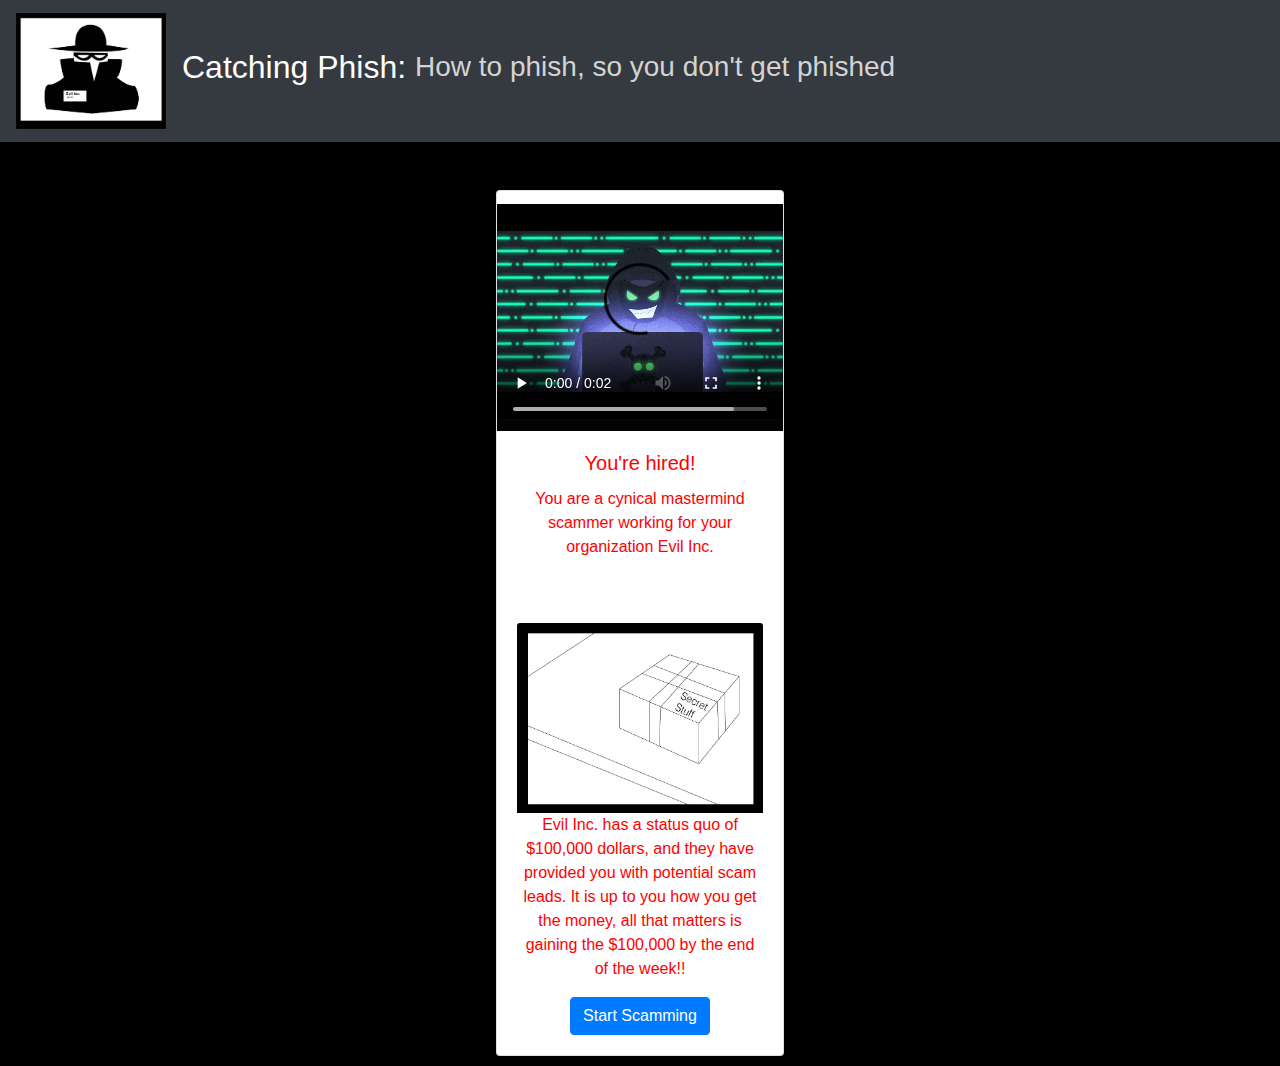
<file: index.html>
<!DOCTYPE html>
<html lang="en">
<head>
  <title>PhishNet</title>
  <meta charset="utf-8">
  <meta name="viewport" content="width=device-width, initial-scale=1">
  <link rel="stylesheet" href="https://maxcdn.bootstrapcdn.com/bootstrap/4.4.1/css/bootstrap.min.css">
  <link rel="stylesheet" href="myCss.css">
  <script src="https://ajax.googleapis.com/ajax/libs/jquery/3.4.1/jquery.min.js"></script>
  <script src="https://cdnjs.cloudflare.com/ajax/libs/popper.js/1.16.0/umd/popper.min.js"></script>
  <script src="https://maxcdn.bootstrapcdn.com/bootstrap/4.4.1/js/bootstrap.min.js"></script>
<script>
function play() {
        var audio = document.getElementById("audio");
        audio.play();
   }

   var i = 0;
var txt = 'I am from the CRA, we conducted a random tax audit. Can you verify your Drivers License, Passport Information'; /* The text */
var speed = 50; /* The speed/duration of the effect in milliseconds */

function typeWriter() {
  if (i < txt.length) {
    document.getElementById("demo").innerHTML += txt.charAt(i);
    i++;
    setTimeout(typeWriter, speed);
  }
}

function myFunction() {
  var x = document.getElementById("myDIV");
  if (x.style.display === "none") {
    x.style.display = "block";
  } else {
    x.style.display = "none";
  }
}
</script>


</head>
<body>

<nav class="navbar navbar-expand-sm bg-dark navbar-dark">
  <!-- Brand/logo -->
  <a class="navbar-brand" href="index.html">
    <img src="logo.jpg" alt="logo" style="width:150px;">
  </a>
  <h2 style="color:white">Catching Phish:&nbsp;</h2>
  <!-- Links -->
<h3> How to phish, so you don't get phished</h3>
</nav>
<br><br>
<div class="container-fluid">
  
  


  <div class="card" style="width: 18rem;">
    <video class="card-img-top" width="320" height="240" video controls loop>
      <source src="hackerIndex.mp4" type="video/mp4">
    </video>
    <div class="card-body">
      <h5 class="card-title">You're hired!</h5>
      <p class="card-text">You are a cynical mastermind scammer working for your organization Evil Inc. </p>
      <br><br><img src="parcel.jpg" class="card-img-top" alt="...">
      <p class="card-text">Evil Inc. has a status quo of $100,000 dollars, and they have provided you with potential scam leads. It is up to you how you get the money, all that matters is gaining the $100,000 by the end of the week!!</p>
      <a href="chooseTarget.html" class="btn btn-primary">Start Scamming</a>
    </div>
  </div>


  </div>



</div>

</body>
</html>
</file>
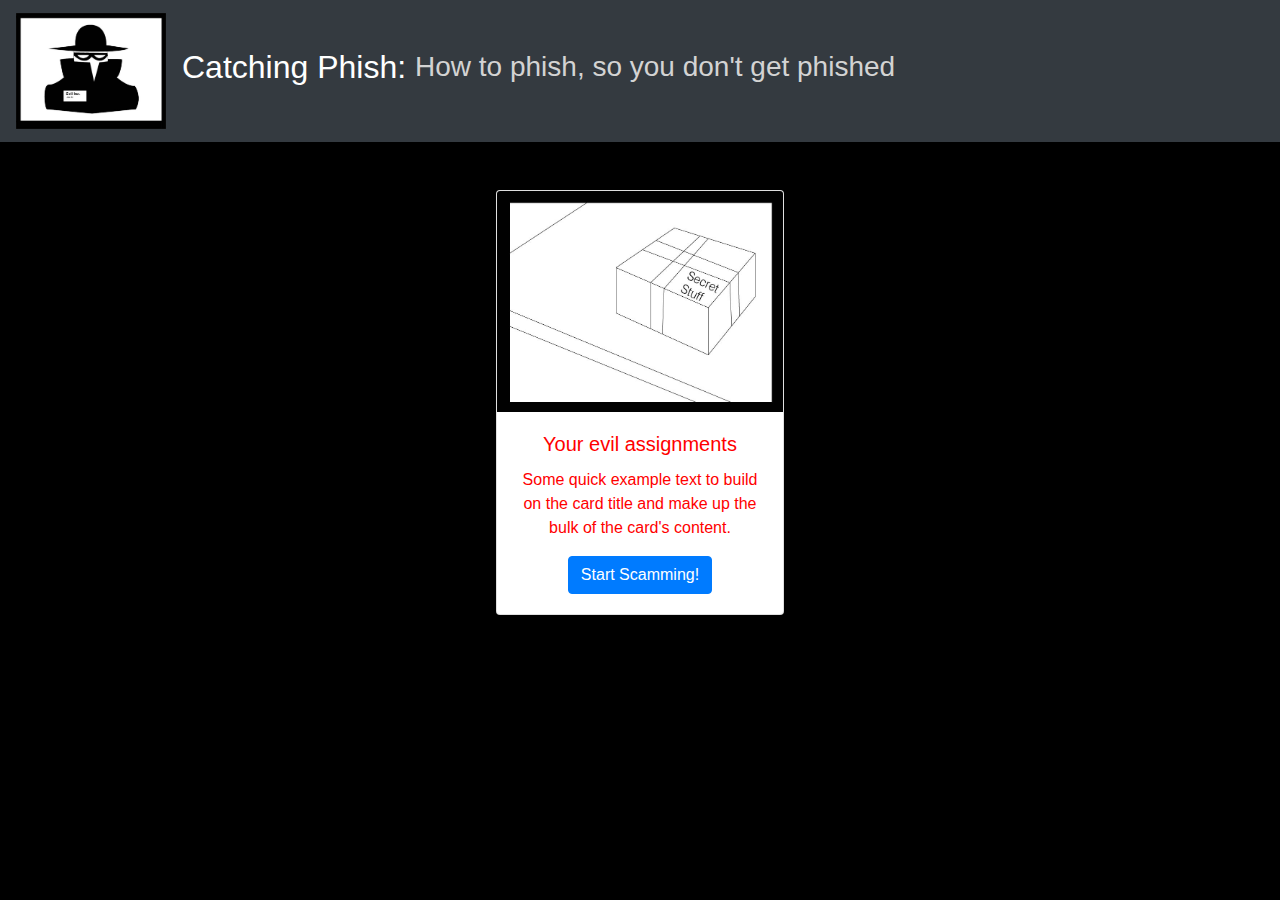
<file: assignment.html>
<!DOCTYPE html>
<html lang="en">
<head>
  <title>PhishNet</title>
  <meta charset="utf-8">
  <meta name="viewport" content="width=device-width, initial-scale=1">
  <link rel="stylesheet" href="https://maxcdn.bootstrapcdn.com/bootstrap/4.4.1/css/bootstrap.min.css">
  <link rel="stylesheet" href="myCss.css">
  <script src="https://ajax.googleapis.com/ajax/libs/jquery/3.4.1/jquery.min.js"></script>
  <script src="https://cdnjs.cloudflare.com/ajax/libs/popper.js/1.16.0/umd/popper.min.js"></script>
  <script src="https://maxcdn.bootstrapcdn.com/bootstrap/4.4.1/js/bootstrap.min.js"></script>
<script>
function play() {
        var audio = document.getElementById("audio");
        audio.play();
   }

   var i = 0;
var txt = 'I am from the CRA, we conducted a random tax audit. Can you verify your Drivers License, Passport Information'; /* The text */
var speed = 50; /* The speed/duration of the effect in milliseconds */

function typeWriter() {
  if (i < txt.length) {
    document.getElementById("demo").innerHTML += txt.charAt(i);
    i++;
    setTimeout(typeWriter, speed);
  }
}

function myFunction() {
  var x = document.getElementById("myDIV");
  if (x.style.display === "none") {
    x.style.display = "block";
  } else {
    x.style.display = "none";
  }
}
</script>


</head>
<body>

<nav class="navbar navbar-expand-sm bg-dark navbar-dark">
  <!-- Brand/logo -->
  <a class="navbar-brand" href="index.html">
    <img src="logo.jpg" alt="logo" style="width:150px;">
  </a>
  <h2 style="color:white">Catching Phish:&nbsp;</h2>
  <!-- Links -->
<h3> How to phish, so you don't get phished</h3>
</nav>
<br><br>
<div class="container-fluid">
  
  


  <div class="card" style="width: 18rem;">
    <img src="parcel.jpg" class="card-img-top" alt="...">
    <div class="card-body">
      <h5 class="card-title">Your evil assignments</h5>
      <p class="card-text">Some quick example text to build on the card title and make up the bulk of the card's content.</p>
      <a href="missionCRA.html" class="btn btn-primary">Start Scamming!</a>
    </div>
  </div>


  </div>



</div>

</body>
</html>
</file>
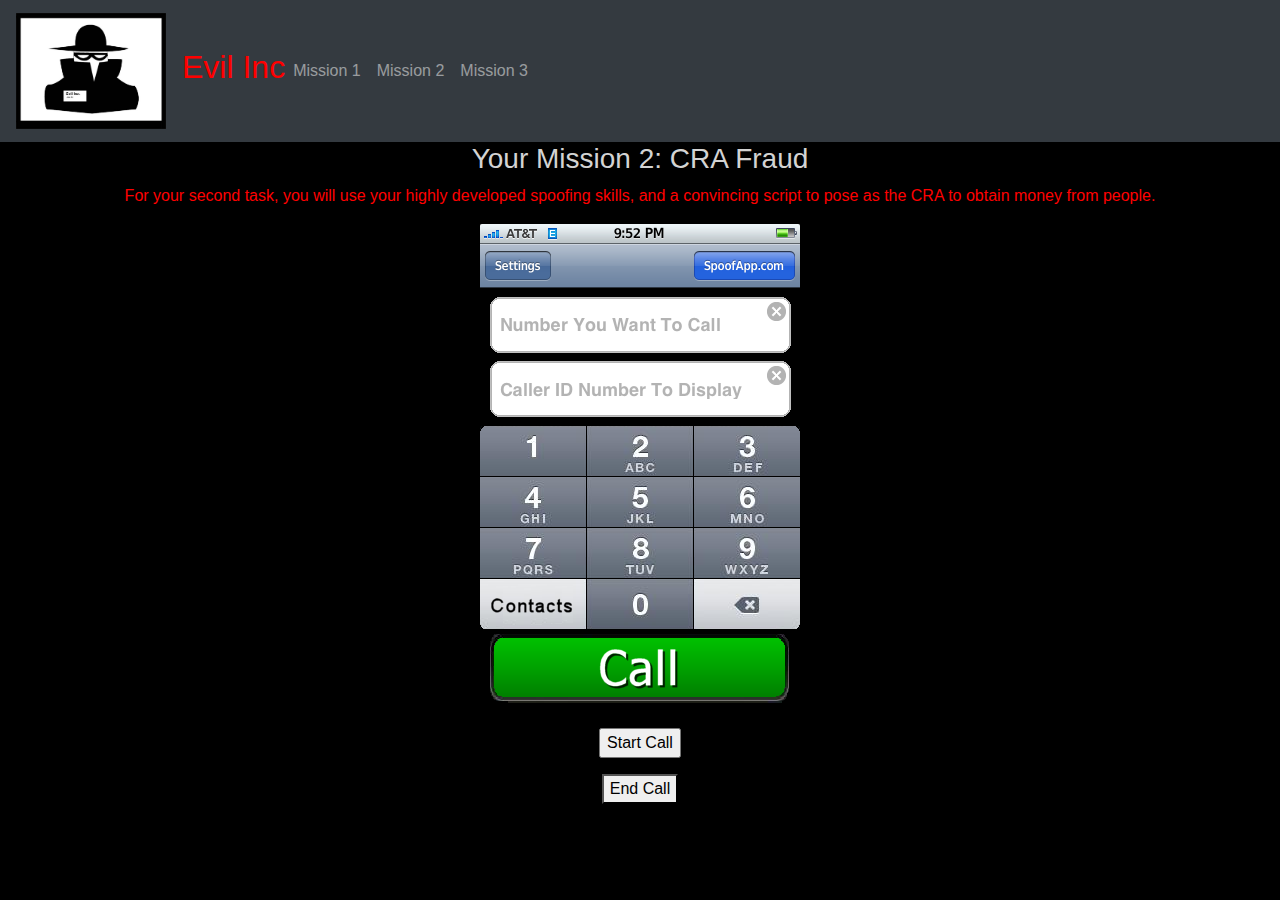
<file: missionCRA.html>
<!DOCTYPE html>
<html lang="en">
<head>
  <title>PhishNet</title>
  <meta charset="utf-8">
  <meta name="viewport" content="width=device-width, initial-scale=1">
  <link rel="stylesheet" href="https://maxcdn.bootstrapcdn.com/bootstrap/4.4.1/css/bootstrap.min.css">
  <link rel="stylesheet" href="myCss.css">
  <script src="https://ajax.googleapis.com/ajax/libs/jquery/3.4.1/jquery.min.js"></script>
  <script src="https://cdnjs.cloudflare.com/ajax/libs/popper.js/1.16.0/umd/popper.min.js"></script>
  <script src="https://maxcdn.bootstrapcdn.com/bootstrap/4.4.1/js/bootstrap.min.js"></script>
<script>
function play() {
        var audio = document.getElementById("audio");
        audio.play();
   }

   var i = 0;
var txt = 'I am from the CRA, we conducted a random tax audit. Can you verify your Drivers License, Passport Information'; /* The text */
var speed = 50; /* The speed/duration of the effect in milliseconds */

function typeWriter() {
  if (i < txt.length) {
    document.getElementById("demo").innerHTML += txt.charAt(i);
    i++;
    setTimeout(typeWriter, speed);
  }
}

function myFunction() {
  var x = document.getElementById("myDIV");
  if (x.style.display === "none") {
    x.style.display = "block";
  } else {
    x.style.display = "none";
  }
}
</script>


</head>
<body>

<nav class="navbar navbar-expand-sm bg-dark navbar-dark">
  <!-- Brand/logo -->
  <a class="navbar-brand" href="index.html">
    <img src="logo.jpg" alt="logo" style="width:150px;">
  </a>
  <h2>Evil Inc</h2>
  <!-- Links -->
  <ul class="navbar-nav">
    <li class="nav-item">
      <a class="nav-link" href="missionTelus.html">Mission 1</a>
    </li>
    <li class="nav-item">
      <a class="nav-link" href="missionCRA.html">Mission 2</a>
    </li>
    <li class="nav-item">
      <a class="nav-link" href="missionUber.html">Mission 3</a>
    </li>
  </ul>
</nav>

<div class="container-fluid">
  <h3>Your Mission 2: CRA Fraud</h3>
<p>For your second task, you will use your highly developed spoofing skills, and a convincing script to pose as the CRA to obtain money from people.</p>
  <img src="phoneScreen.png"><br><br>
  <input class=".btn-danger" type="button" value="Start Call" onclick="play(); typeWriter();">
  <audio id="audio" src="phone.mp3"></audio>

  <p id="demo"></p>
  
  <button onclick="myFunction()">End Call</button>
  <div id="myDIV">

    <a href="https://www.canada.ca/en/revenue-agency/corporate/security/protect-yourself-against-fraud.html">
      <img src="irlCRA.jpg" width="320px" height="480px">
      </a>
    
  </div>



</div>

</body>
</html>
</file>
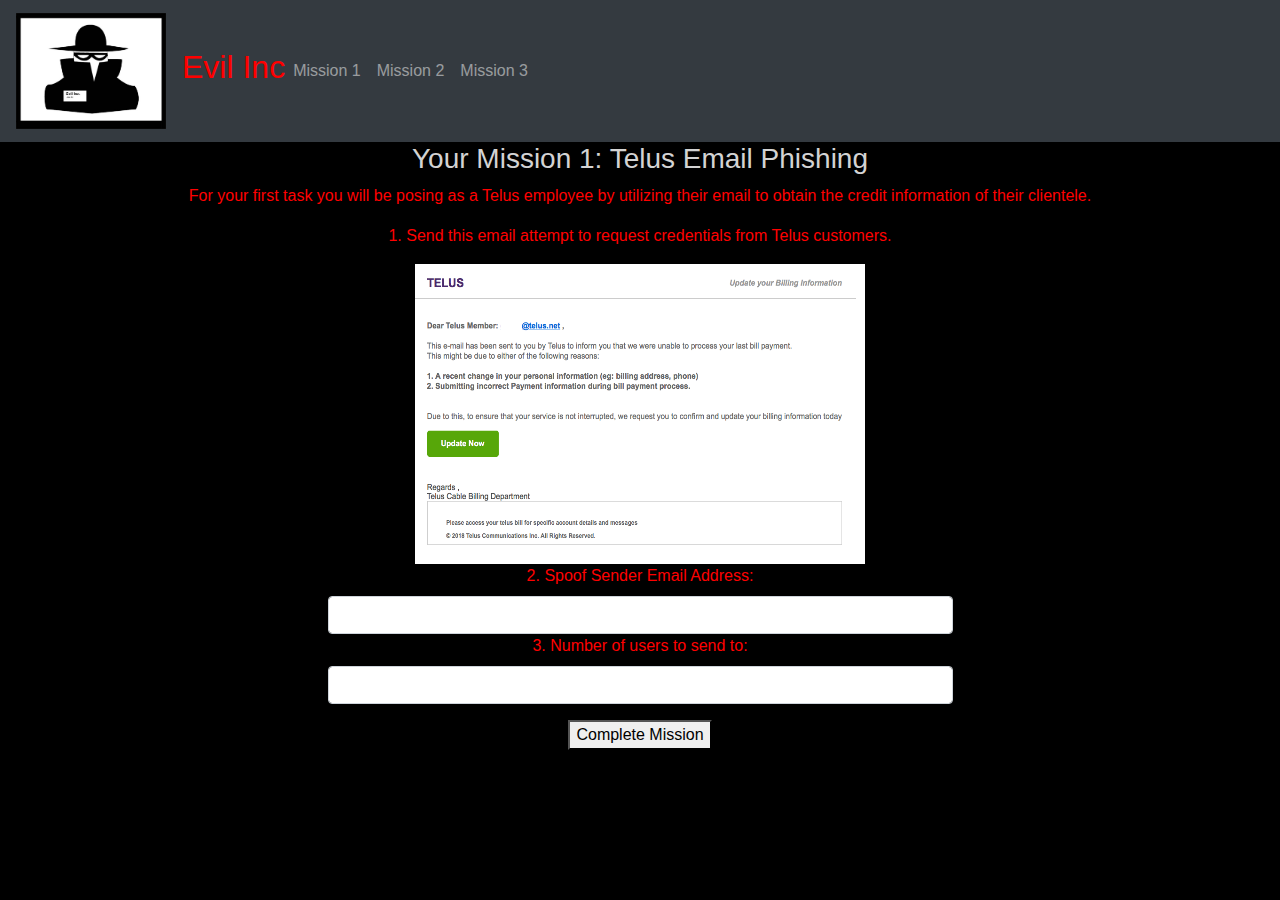
<file: missionTelus.html>
<!DOCTYPE html>
<html lang="en">
<head>
  <title>PhishNet</title>
  <meta charset="utf-8">
  <meta name="viewport" content="width=device-width, initial-scale=1">
  <link rel="stylesheet" href="https://maxcdn.bootstrapcdn.com/bootstrap/4.4.1/css/bootstrap.min.css">
  <link rel="stylesheet" href="myCss.css">
  <script src="https://ajax.googleapis.com/ajax/libs/jquery/3.4.1/jquery.min.js"></script>
  <script src="https://cdnjs.cloudflare.com/ajax/libs/popper.js/1.16.0/umd/popper.min.js"></script>
  <script src="https://maxcdn.bootstrapcdn.com/bootstrap/4.4.1/js/bootstrap.min.js"></script>
<script>
function myFunction() {
  var x = document.getElementById("myDIV");
  if (x.style.display === "none") {
    x.style.display = "block";
  } else {
    x.style.display = "none";
  }
}</script>
</head>
<body>

<nav class="navbar navbar-expand-sm bg-dark navbar-dark">
  <!-- Brand/logo -->
  <a class="navbar-brand" href="index.html">
    <img src="logo.jpg" alt="logo" style="width:150px;">
  </a>
  <h2>Evil Inc</h2>
  <!-- Links -->
  <ul class="navbar-nav">
    <li class="nav-item">
      <a class="nav-link" href="missionTelus.html">Mission 1</a>
    </li>
    <li class="nav-item">
      <a class="nav-link" href="missionCRA.html">Mission 2</a>
    </li>
    <li class="nav-item">
      <a class="nav-link" href="missionUber.html">Mission 3</a>
    </li>
  </ul>
</nav>

<div class="container-fluid">
  <h3>Your Mission 1: Telus Email Phishing</h3>
  <p>For your first task you will be posing as a Telus employee by utilizing their email to obtain the credit information of their clientele.</p>
  <p>1. Send this email attempt to request credentials from Telus customers. </p>
  <img src="email.png" width="450px" height="300px">
  <div class="test">
  <div class="form-group w-50">
    <label for="usr">2. Spoof Sender Email Address:</label>
    <input type="text" class="form-control" id="usr">
 
    <label for="pwd">3. Number of users to send to:</label>
    <input type="number" class="form-control" id="pwd">
  </div>
</div>
  <button onclick="myFunction()">Complete Mission</button><br><br>

  <div id="myDIV">
    <p>Email spoofing is a common tactic. Ensure the email is from an organization you trust, pay attention to spelling mistakes. Examples would be: 
      <ul><li>username@tellus.net (double l)</li>
        <li>username@teIus.net (note: letter l and capital "i").</li> 
      </ul>
      </p>
    
  
  

      <a href="https://www.telus.com/en/bc/support/article/telus-net-billing-information-spoofing-campaign">
        <img src="irlTelus.JPG" width="500px" height="600px">
        </a>
      
    </div>
  
  </div>




</div>

</body>
</html>
</file>
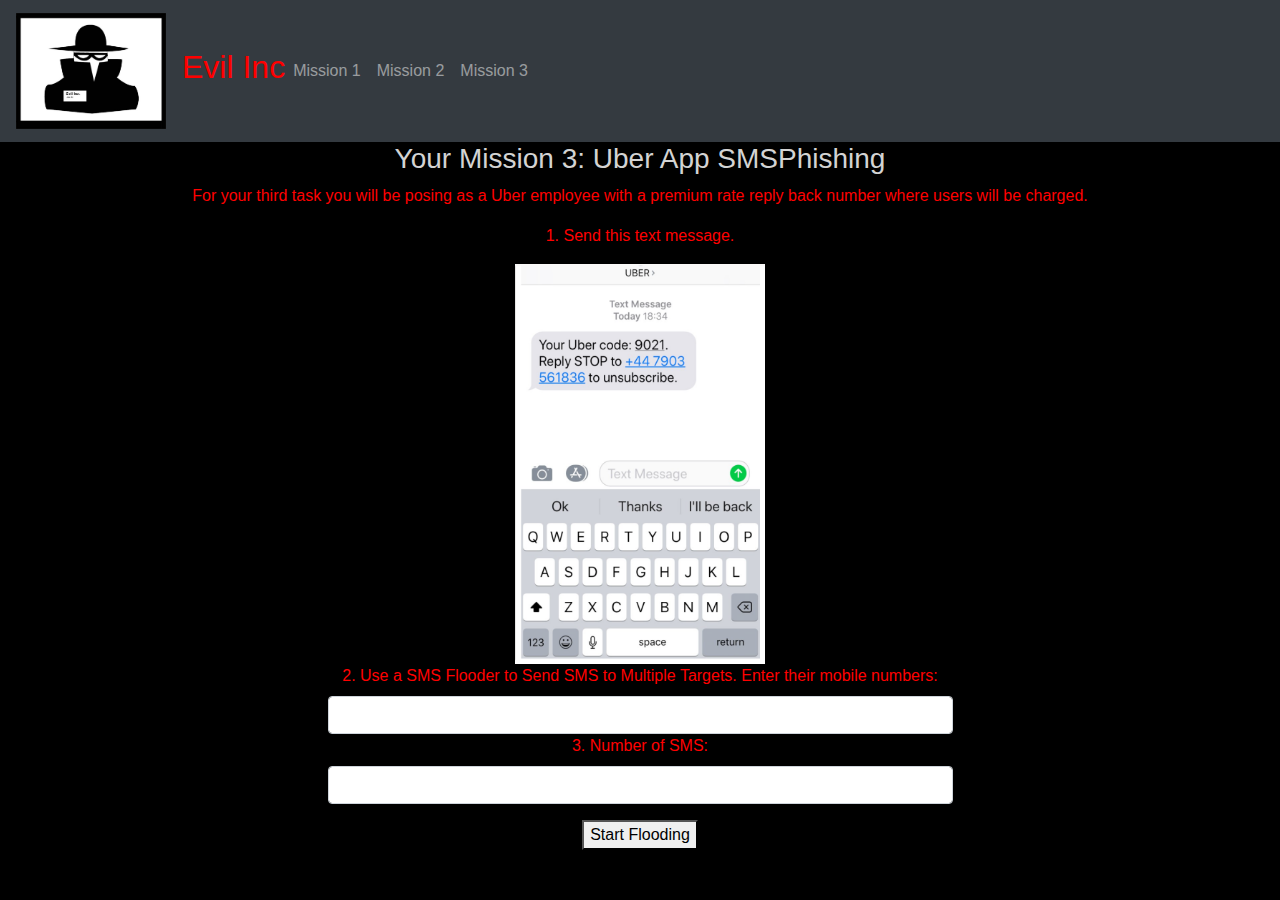
<file: missionUber.html>
<!DOCTYPE html>
<html lang="en">
<head>
  <title>PhishNet</title>
  <meta charset="utf-8">
  <meta name="viewport" content="width=device-width, initial-scale=1">
  <link rel="stylesheet" href="https://maxcdn.bootstrapcdn.com/bootstrap/4.4.1/css/bootstrap.min.css">
  <link rel="stylesheet" href="myCss.css">
  <script src="https://ajax.googleapis.com/ajax/libs/jquery/3.4.1/jquery.min.js"></script>
  <script src="https://cdnjs.cloudflare.com/ajax/libs/popper.js/1.16.0/umd/popper.min.js"></script>
  <script src="https://maxcdn.bootstrapcdn.com/bootstrap/4.4.1/js/bootstrap.min.js"></script>
<script>
function myFunction() {
  var x = document.getElementById("myDIV");
  if (x.style.display === "none") {
    x.style.display = "block";
  } else {
    x.style.display = "none";
  }
}</script>
</head>
<body>

<nav class="navbar navbar-expand-sm bg-dark navbar-dark">
  <!-- Brand/logo -->
  <a class="navbar-brand" href="index.html">
    <img src="logo.jpg" alt="logo" style="width:150px;">
  </a>
  <h2>Evil Inc</h2>
  <!-- Links -->
  <ul class="navbar-nav">
    <li class="nav-item">
      <a class="nav-link" href="missionTelus.html">Mission 1</a>
    </li>
    <li class="nav-item">
      <a class="nav-link" href="missionCRA.html">Mission 2</a>
    </li>
    <li class="nav-item">
      <a class="nav-link" href="missionUber.html">Mission 3</a>
    </li>
  </ul>
</nav>

<div class="container-fluid">
  <h3>Your Mission 3: Uber App SMSPhishing</h3>
  <p>For your third task you will be posing as a Uber employee with a premium rate reply back number where users will be charged.</p>
  <p>1. Send this text message. </p>
  <img src="UberMessage.png" width="250px" height="400px">
  <div class="test">
  <div class="form-group w-50">
    <label for="usr">2. Use a SMS Flooder to Send SMS to Multiple Targets. Enter their mobile numbers:</label>
    <input type="text" class="form-control" id="usr">
 
    <label for="pwd">3. Number of SMS:</label>
    <input type="number" class="form-control" id="pwd">
  </div>
</div>
  <button onclick="myFunction()">Start Flooding</button><br><br>

  <div id="myDIV">
    
From Uber's website: <br></br>
      <a href="https://help.uber.com/driving-and-delivering/article/keeping-your-uber-account-safe?nodeId=fc65283f-3420-412b-abbd-7335f06e5476">
        <img src="UberInfo.JPG" width="550px" height="200px">
        </a>
      
    </div>
  
  </div>




</div>

</body>
</html>
</file>
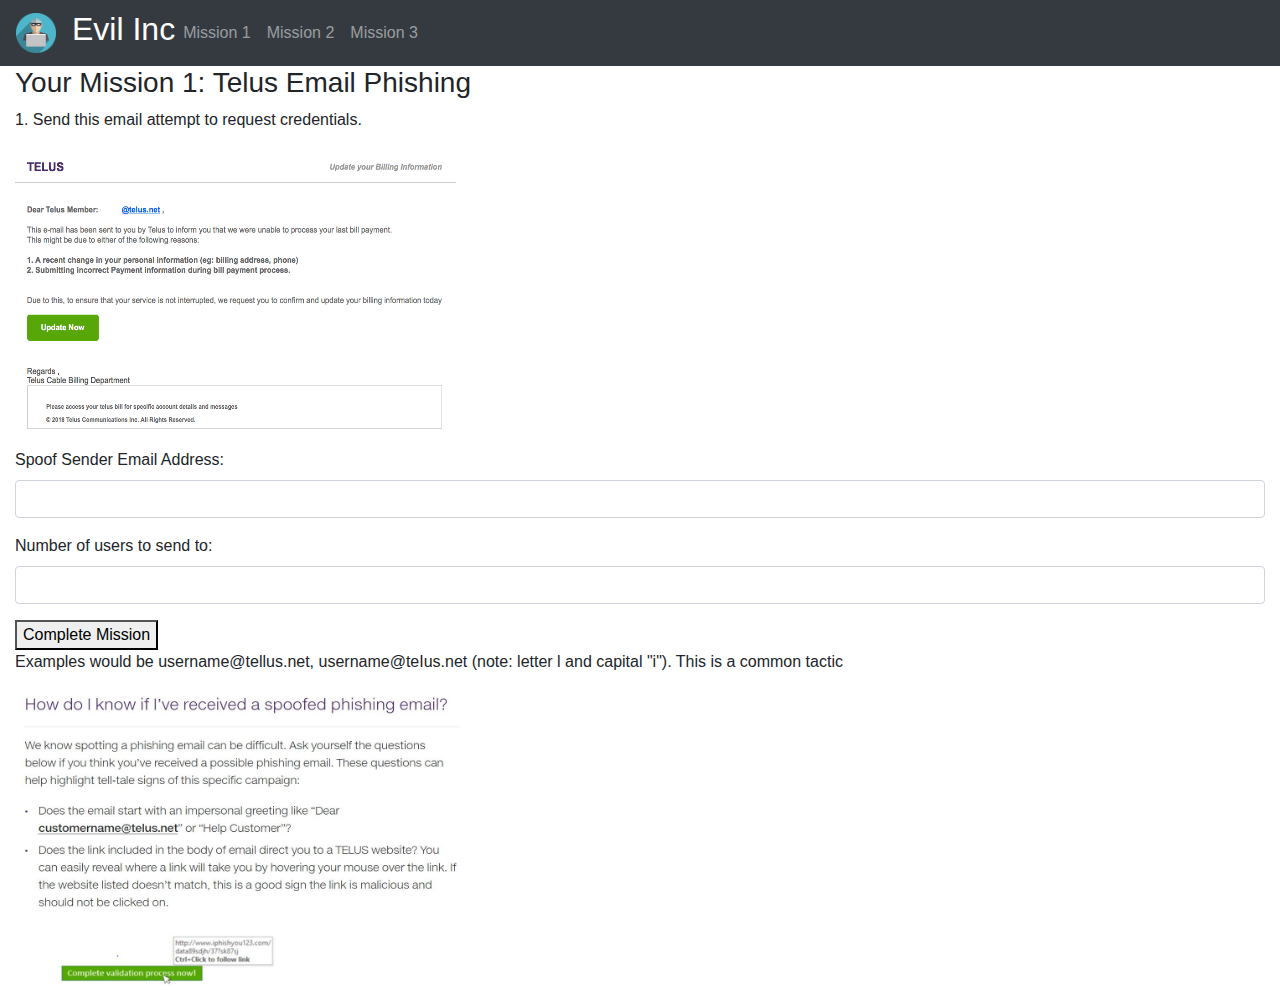
<file: PhishNet.html>
<!DOCTYPE html>
<!-- saved from url=(0055)file:///C:/Users/Shannon/Documents/00/missionTelus.html -->
<html lang="en"><head><meta http-equiv="Content-Type" content="text/html; charset=UTF-8">
  <title>PhishNet</title>
  
  <meta name="viewport" content="width=device-width, initial-scale=1">
  <link rel="stylesheet" href="./PhishNet_files/bootstrap.min.css">
  <link rel="stylesheet" href="./PhishNet_files/myCss.css">
  <script src="./PhishNet_files/jquery.min.js.download"></script>
  <script src="./PhishNet_files/popper.min.js.download"></script>
  <script src="./PhishNet_files/bootstrap.min.js.download"></script>
<script>
function myFunction() {
  var x = document.getElementById("myDIV");
  if (x.style.display === "none") {
    x.style.display = "block";
  } else {
    x.style.display = "none";
  }
}</script>
</head>
<body>

<nav class="navbar navbar-expand-sm bg-dark navbar-dark">
  <!-- Brand/logo -->
  <a class="navbar-brand" href="file:///C:/Users/Shannon/Documents/00/missionTelus.html#">
    <img src="./PhishNet_files/hacker.png" alt="logo" style="width:40px;">
  </a>
  <h2>Evil Inc</h2>
  <!-- Links -->
  <ul class="navbar-nav">
    <li class="nav-item">
      <a class="nav-link" href="file:///C:/Users/Shannon/Documents/00/missionTelus.html#">Mission 1</a>
    </li>
    <li class="nav-item">
      <a class="nav-link" href="file:///C:/Users/Shannon/Documents/00/missionTelus.html#">Mission 2</a>
    </li>
    <li class="nav-item">
      <a class="nav-link" href="file:///C:/Users/Shannon/Documents/00/missionTelus.html#">Mission 3</a>
    </li>
  </ul>
</nav>

<div class="container-fluid">
  <h3>Your Mission 1: Telus Email Phishing</h3>
  <p>1. Send this email attempt to request credentials. </p>
  <img src="./PhishNet_files/email.png" width="450px" height="300px">
  <div class="form-group">
    <label for="usr">Spoof Sender Email Address:</label>
    <input type="text" class="form-control" id="usr">
  </div>
  <div class="form-group">
    <label for="pwd">Number of users to send to:</label>
    <input type="number" class="form-control" id="pwd">
  </div>
  <button onclick="myFunction()">Complete Mission</button>

  <div id="myDIV" style="display: block;">
    <p>Examples would be username@tellus.net, username@teIus.net (note: letter l and capital "i"). This is a common tactic </p>
    <img src="./PhishNet_files/irlTelus.JPG" width="450px" height="300px">
  </div>

<p id="demo"></p>

</div>



</body></html>
</file>
<file: myCss.css>
body{
  
  background-color: black;
}

h2 {
  color: red;
}
h3{
  color: lightgrey;
}

#myDIV{
 
display: none;
}
.container-fluid{
  text-align:center;
  color:red;
}
ul{
  display: inline-block;
  text-align:left;
}

input{
text-align:center;
}

.card {
  margin: 0 auto; /* Added */
  float: none; /* Added */
  margin-bottom: 10px; /* Added */
}

.test{
  display: flex;
 
  justify-content: center;
}
.grid-container {
  display: grid;
  grid-template-columns: auto auto auto;
  background-color: black;
  padding: 10px;
}
.grid-item {
  background-color: black;
  color: white;
  border: 1px solid rgba(0, 0, 0, 0.8);
  padding: 20px;
  font-size: 30px;
  text-align: center;
}
</file>
<file: PhishNet_files/myCss.css>
h2 {
  color: white;
}

#myDIV{
display: none;
}
</file>
